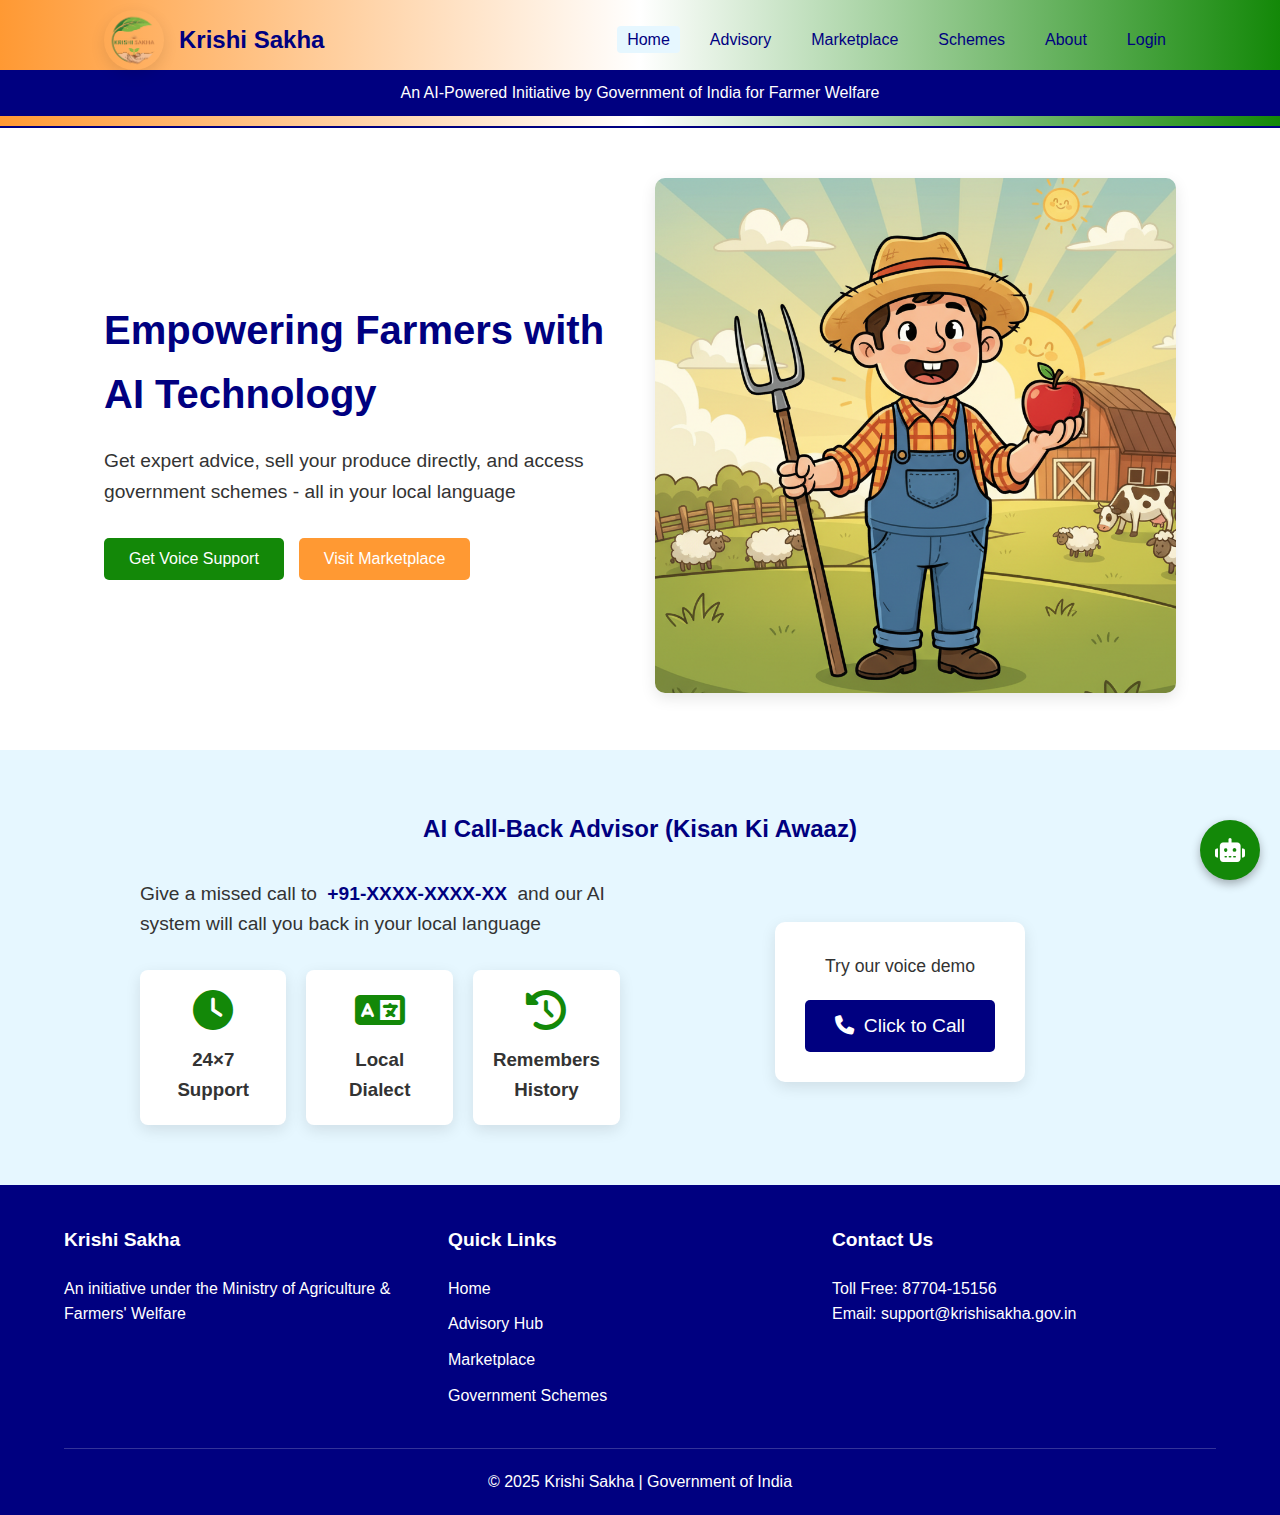
<file: index.html>
<!DOCTYPE html>
<html lang="en">
<head>
    <meta charset="UTF-8">
    <meta name="viewport" content="width=device-width, initial-scale=1.0">
    <title>Krishi Sakha - AI-Based Farmer Support System</title>
    <link rel="stylesheet" href="style.css">
    <link rel="stylesheet" href="https://cdnjs.cloudflare.com/ajax/libs/font-awesome/6.4.0/css/all.min.css">
    <link real="icon" type="image/png" href="Images/logo.png">
</head>
<body>
    <!-- Header Section -->
    <header class="header">
        <div class="header-top">
           <div class="logo-container">
                <div class="logo"><!-- 
                    <div class="logo-saffron"></div>
                    <div class="logo-white">
                        <i class="fas fa-seedling"></i>
                    </div>
                    <div class="logo-green"></div> -->
                    <img src="Images/logo.png" alt="krishi Sakha" src="index.html"">
                </div>  
                <h1 class="website-name">Krishi Sakha</h1>
            </div>
            <nav class="nav-menu">
                <ul>
                    <li><a href="#" class="active">Home</a></li>
                    <li><a href="advisory.html">Advisory</a></li>
                    <li><a href="marketplace.html">Marketplace</a></li>
                    <li><a href="schemes.html">Schemes</a></li>
                    <li><a href="about.html">About</a></li>
                    <li><a href="login.html">Login</a></li>
                </ul>
            </nav>
        </div>
        <div class="header-tagline">
            <p>An AI-Powered Initiative by Government of India for Farmer Welfare</p>
        </div>
    </header>

    <!-- Hero Section -->
    <section class="hero">
        <div class="hero-content">
            <h2>Empowering Farmers with AI Technology</h2>
            <p>Get expert advice, sell your produce directly, and access government schemes - all in your local language</p>
            <div class="hero-buttons">
                <button class="btn-primary" id="voice-support-btn" >Get Voice Support</button>
                <button class="btn-secondary" id="marketplace-btn" src="marketplace.html">Visit Marketplace</button>
            </div>
        </div>
        <div class="hero-image">
            <img src="Images/Happy-Farmer.png" alt="Happy Farmer" >
        </div>
    </section>
    
        <!-- ... existing code ... -->

    <!-- Chatbot Widget -->
    <div class="chatbot-widget" id="chatbot-widget">
        <div class="chatbot-header">
            <h3>Krishi Sakha AI Assistant</h3>
            <button class="chatbot-close" id="chatbot-close">×</button>
        </div>
        <div class="chatbot-messages" id="chatbot-messages">
            <div class="message bot-message">
                <div class="message-content">
                    <p>नमस्ते! I'm your Krishi Sakha AI assistant. How can I help you today?</p>
                </div>
            </div>
        </div>
        <div class="chatbot-input">
            <select id="language-select">
                <option value="en">English</option>
                <option value="hi">Hindi</option>
                <option value="ta">Tamil</option>
                <option value="te">Telugu</option>
                <option value="bn">Bengali</option>
                <option value="mr">Marathi</option>
            </select>
            <input type="text" id="chatbot-input" placeholder="Ask a question...">
            <button id="chatbot-send">Send</button>
        </div>
    </div>

    <!-- Chatbot Toggle Button -->
    <button class="chatbot-toggle" id="chatbot-toggle">
        <i class="fas fa-robot"></i>
    </button>

    <!-- Voice Support Section -->
    <section id="voice-support" class="voice-support">
        <h2>AI Call-Back Advisor (Kisan Ki Awaaz)</h2>
        <div class="voice-container">
            <div class="voice-info">
                <p>Give a missed call to <span class="highlight">+91-XXXX-XXXX-XX</span> and our AI system will call you back in your local language</p>
                <div class="features-list">
                    <div class="feature-item">
                        <i class="fas fa-clock"></i>
                        <h3>24×7 Support</h3>
                    </div>
                    <div class="feature-item">
                        <i class="fas fa-language"></i>
                        <h3>Local Dialect</h3>
                    </div>
                    <div class="feature-item">
                        <i class="fas fa-history"></i>
                        <h3>Remembers History</h3>
                    </div>
                </div>
            </div>
            <div class="voice-demo">
                <div class="call-demo">
                    <p>Try our voice demo</p>
                    <button class="btn-call" id="call-demo-btn">
                        <i class="fas fa-phone"></i> Click to Call
                    </button>
                </div>
            </div>
        </div>
    </section>

   

    <!-- Voice Call Modal -->
    <div id="voice-modal" class="modal voice-modal">
        <div class="modal-content">
            <div class="call-container">
                <div class="call-header">
                    <h3>Krishi Sakha AI Advisor</h3>
                    <p>Connecting you to our AI system</p>
                </div>
                <div class="call-status">
                    <div class="calling-animation">
                        <span></span>
                        <span></span>
                        <span></span>
                    </div>
                    <p id="call-status-text">Connecting...</p>
                </div>
                <div class="call-options">
                    <h4>What do you need help with?</h4>
                    <div class="option-buttons">
                        <button class="option-btn" data-option="pest">Pest Control</button>
                        <button class="option-btn" data-option="weather">Weather</button>
                        <button class="option-btn" data-option="crop">Crop Advice</button>
                        <button class="option-btn" data-option="market">Market Prices</button>
                    </div>
                </div>
                <div class="call-controls">
                    <button class="btn-end-call" id="end-call">End Call</button>
                </div>
            </div>
        </div>
    </div>

    <!-- Footer -->
    <footer class="footer">
        <div class="footer-content">
            <div class="footer-section">
                <h3>Krishi Sakha</h3>
                <p>An initiative under the Ministry of Agriculture & Farmers' Welfare</p>
            </div>
            <div class="footer-section">
                <h3>Quick Links</h3>
                <ul>
                    <li><a href="index.html">Home</a></li>
                    <li><a href="advisory.html">Advisory Hub</a></li>
                    <li><a href="marketplace.html">Marketplace</a></li>
                    <li><a href="schemes.html">Government Schemes</a></li>
                </ul>
            </div>
            <div class="footer-section">
                <h3>Contact Us</h3>
                <p>Toll Free: 87704-15156</p>
                <p>Email: support@krishisakha.gov.in</p>
            </div>
        </div>
        <div class="footer-bottom">
            <p>&copy; 2025 Krishi Sakha | Government of India</p>
        </div>
    </footer>


    <script src="script.js"></script>

</body>

</html>
</file>
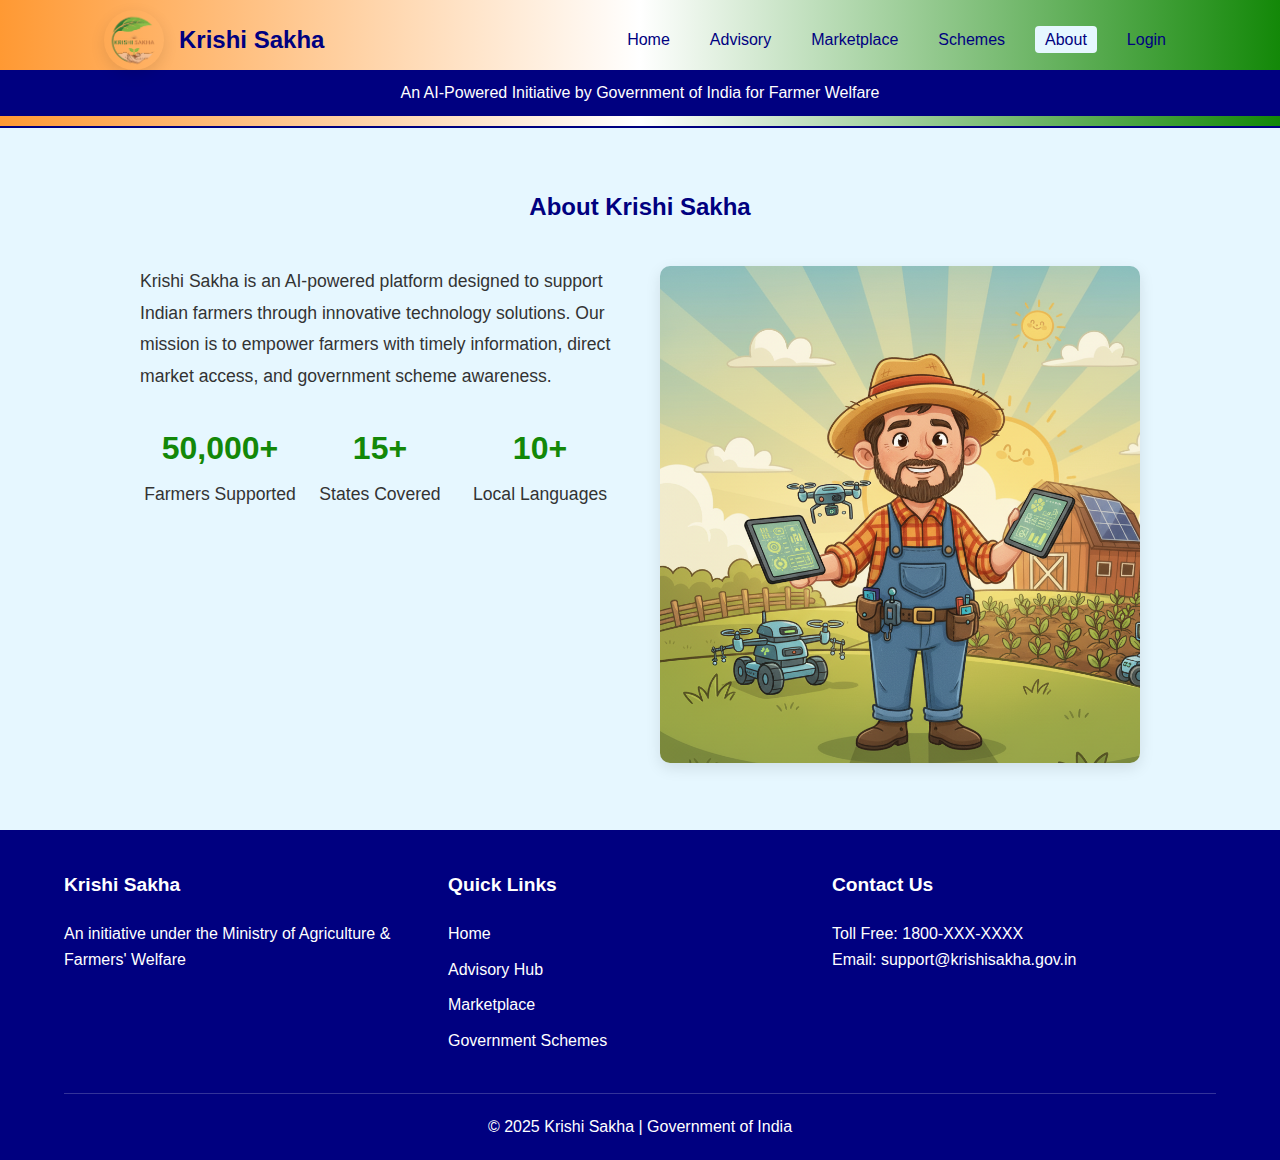
<file: about.html>
<!DOCTYPE html>
<html lang="en">
<head>
    <meta charset="UTF-8">
    <meta name="viewport" content="width=device-width, initial-scale=1.0">
    <title>Krishi Sakha - AI-Based Farmer Support System</title>
    <link rel="stylesheet" href="style.css">
    <link rel="stylesheet" href="https://cdnjs.cloudflare.com/ajax/libs/font-awesome/6.4.0/css/all.min.css">
</head>
<body>
    <!-- Header Section -->
    <header class="header">
        <div class="header-top">
           <div class="logo-container">
                <div class="logo"><!-- 
                    <div class="logo-saffron"></div>
                    <div class="logo-white">
                        <i class="fas fa-seedling"></i>
                    </div>
                    <div class="logo-green"></div> -->
                    <img src="Images/1000206000-removebg-preview.png" alt="krishi Sakha">
                </div>  
                <h1 class="website-name">Krishi Sakha</h1>
            </div>
            <nav class="nav-menu">
                <ul>
                    <li><a href="index.html">Home</a></li>
                    <li><a href="advisory.html">Advisory</a></li>
                    <li><a href="marketplace.html">Marketplace</a></li>
                    <li><a href="schemes.html">Schemes</a></li>
                    <li><a href="about.html"class="active">About</a></li>
                    <li><a href="login.html">Login</a></li>
                </ul>
            </nav>
        </div>
        <div class="header-tagline">
            <p>An AI-Powered Initiative by Government of India for Farmer Welfare</p>
        </div>
    </header>
    <!-- About Section -->
    <section id="about" class="about-preview">
        <h2>About Krishi Sakha</h2>
        <div class="about-content">
            <div class="about-text">
                <p>Krishi Sakha is an AI-powered platform designed to support Indian farmers through innovative technology solutions. Our mission is to empower farmers with timely information, direct market access, and government scheme awareness.</p>
                <div class="impact-stats">
                    <div class="impact-stat">
                        <h3>50,000+</h3>
                        <p>Farmers Supported</p>
                    </div>
                    <div class="impact-stat">
                        <h3>15+</h3>
                        <p>States Covered</p>
                    </div>
                    <div class="impact-stat">
                        <h3>10+</h3>
                        <p>Local Languages</p>
                    </div>
                </div>
            </div>
            <div class="about-image">
                <img src="Images/Farmer-tech.png" alt="Farmer with technology" onerror="this.src='https://placehold.co/400x300/ff9933/white?text=Farmer+With+Tech'">
            </div>
        </div>
    </section>
     <footer class="footer">
        <div class="footer-content">
            <div class="footer-section">
                <h3>Krishi Sakha</h3>
                <p>An initiative under the Ministry of Agriculture & Farmers' Welfare</p>
            </div>
            <div class="footer-section">
                <h3>Quick Links</h3>
                <ul>
                    <li><a href="index.html">Home</a></li>
                    <li><a href="advisory.html">Advisory Hub</a></li>
                    <li><a href="marketplace.html">Marketplace</a></li>
                    <li><a href="schemes.html">Government Schemes</a></li>
                </ul>
            </div>
            <div class="footer-section">
                <h3>Contact Us</h3>
                <p>Toll Free: 1800-XXX-XXXX</p>
                <p>Email: support@krishisakha.gov.in</p>
            </div>
        </div>
        <div class="footer-bottom">
            <p>&copy; 2025 Krishi Sakha | Government of India</p>
        </div>
    </footer>

    <script src="script.js"></script>
</body>
</html>
</file>
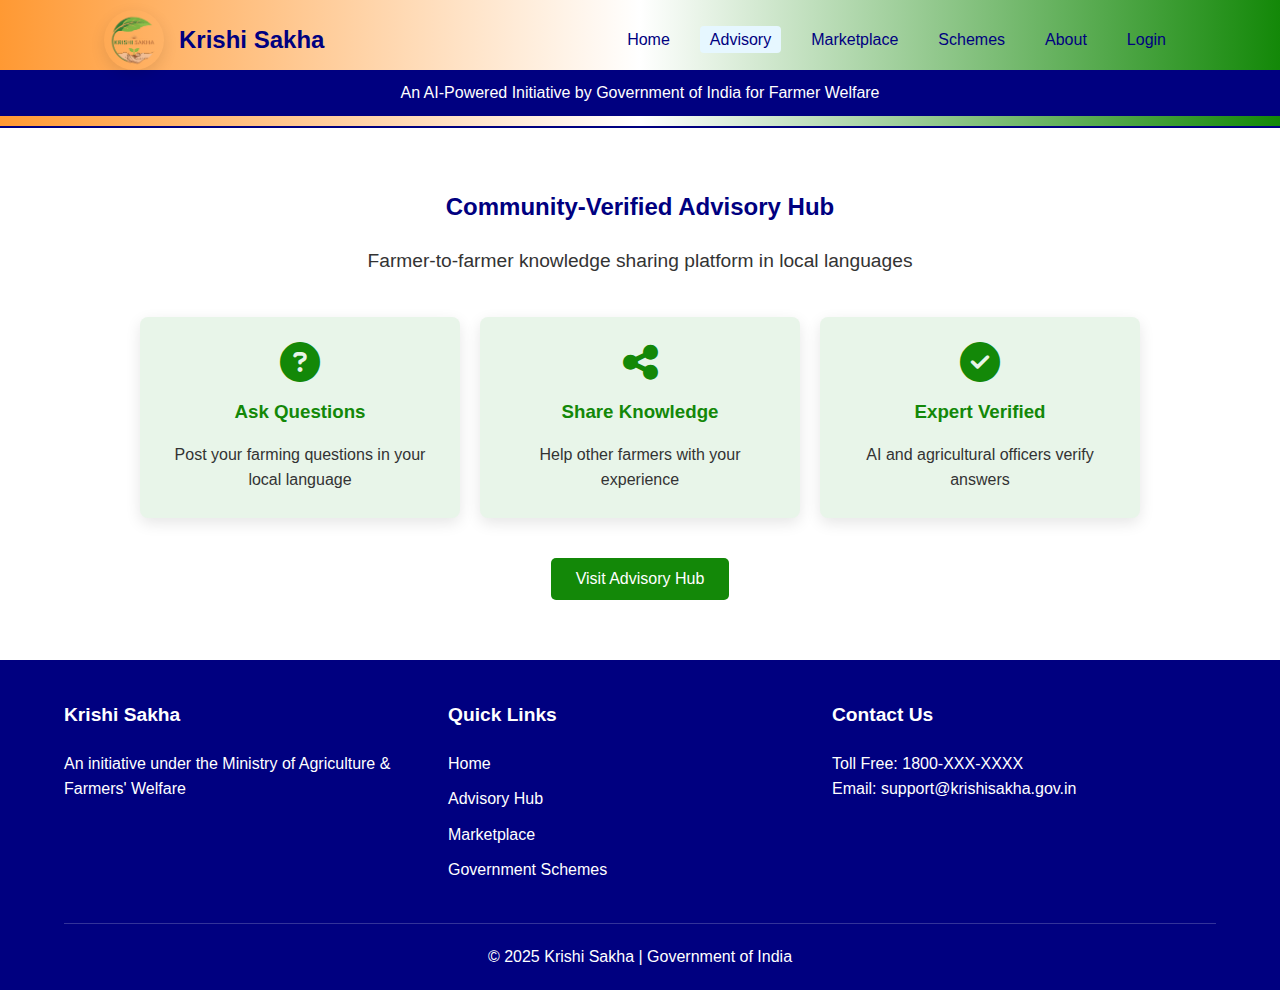
<file: advisory.html>
<!DOCTYPE html>
<html lang="en">
<head>
    <meta charset="UTF-8">
    <meta name="viewport" content="width=device-width, initial-scale=1.0">
    <title>Krishi Sakha - AI-Based Farmer Support System</title>
    <link rel="stylesheet" href="style.css">
    <link rel="stylesheet" href="https://cdnjs.cloudflare.com/ajax/libs/font-awesome/6.4.0/css/all.min.css">
</head>
<body>
    <!-- Header Section -->
    <header class="header">
        <div class="header-top">
           <div class="logo-container">
                <div class="logo"><!-- 
                    <div class="logo-saffron"></div>
                    <div class="logo-white">
                        <i class="fas fa-seedling"></i>
                    </div>
                    <div class="logo-green"></div> -->
                    <img src="Images/logo.png" alt="krishi Sakha">
                </div>  
                <h1 class="website-name">Krishi Sakha</h1>
            </div>
            <nav class="nav-menu">
                <ul>
                    <li><a href="index.html">Home</a></li>
                    <li><a href="advisory.html"class="active">Advisory</a></li>
                    <li><a href="marketplace.html">Marketplace</a></li>
                    <li><a href="schemes.html">Schemes</a></li>
                    <li><a href="about.html">About</a></li>
                    <li><a href="login.html">Login</a></li>
                </ul>
            </nav>
        </div>
        <div class="header-tagline">
            <p>An AI-Powered Initiative by Government of India for Farmer Welfare</p>
        </div>
    </header>
      <!-- Advisory Hub Section -->
    <section id="advisory" class="advisory-hub-preview">
        <h2>Community-Verified Advisory Hub</h2>
        <p>Farmer-to-farmer knowledge sharing platform in local languages</p>
        <div class="hub-features">
            <div class="hub-card">
                <i class="fas fa-question-circle"></i>
                <h3>Ask Questions</h3>
                <p>Post your farming questions in your local language</p>
            </div>
            <div class="hub-card">
                <i class="fas fa-share-alt"></i>
                <h3>Share Knowledge</h3>
                <p>Help other farmers with your experience</p>
            </div>
            <div class="hub-card">
                <i class="fas fa-check-circle"></i>
                <h3>Expert Verified</h3>
                <p>AI and agricultural officers verify answers</p>
            </div>
        </div>
        <button class="btn-primary" id="advisory-hub-btn">Visit Advisory Hub</button>
    </section>
     <footer class="footer">
        <div class="footer-content">
            <div class="footer-section">
                <h3>Krishi Sakha</h3>
                <p>An initiative under the Ministry of Agriculture & Farmers' Welfare</p>
            </div>
            <div class="footer-section">
                <h3>Quick Links</h3>
                <ul>
                    <li><a href="index.html">Home</a></li>
                    <li><a href="advisory.html">Advisory Hub</a></li>
                    <li><a href="marketplace.html">Marketplace</a></li>
                    <li><a href="schemes.html">Government Schemes</a></li>
                </ul>
            </div>
            <div class="footer-section">
                <h3>Contact Us</h3>
                <p>Toll Free: 1800-XXX-XXXX</p>
                <p>Email: support@krishisakha.gov.in</p>
            </div>
        </div>
        <div class="footer-bottom">
            <p>&copy; 2025 Krishi Sakha | Government of India</p>
        </div>
    </footer>

    <script src="script.js"></script>
</body>

</html>
</file>
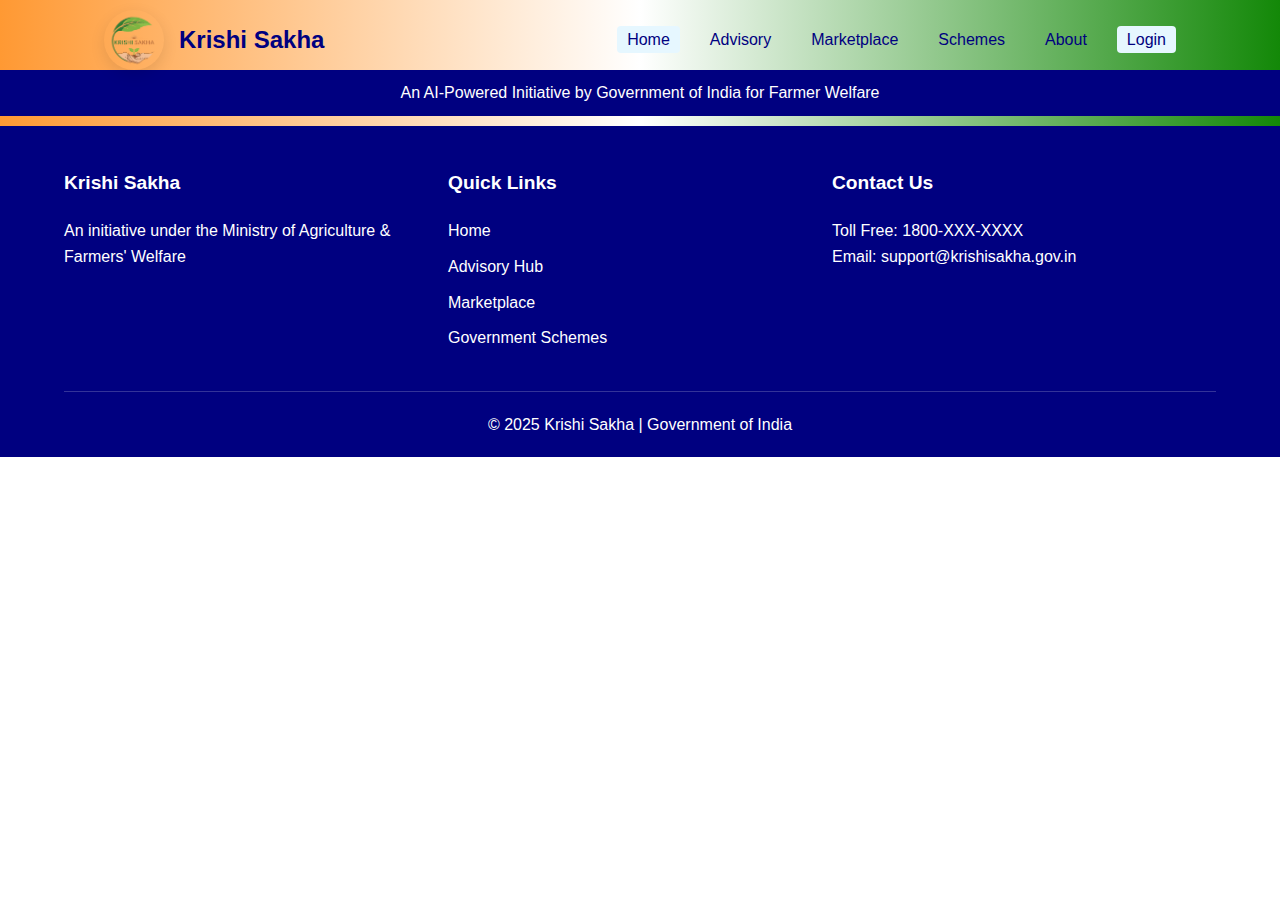
<file: login.html>
<!DOCTYPE html>
<html lang="en">
<head>
    <meta charset="UTF-8">
    <meta name="viewport" content="width=device-width, initial-scale=1.0">
    <title>Krishi Sakha - AI-Based Farmer Support System</title>
    <link rel="stylesheet" href="style.css">
    <link rel="stylesheet" href="https://cdnjs.cloudflare.com/ajax/libs/font-awesome/6.4.0/css/all.min.css">
</head>
<body>
    <!-- Header Section -->
    <header class="header">
        <div class="header-top">
           <div class="logo-container">
                <div class="logo"><!-- 
                    <div class="logo-saffron"></div>
                    <div class="logo-white">
                        <i class="fas fa-seedling"></i>
                    </div>
                    <div class="logo-green"></div> -->
                    <img src="Images/1000206000-removebg-preview.png" alt="krishi Sakha">
                </div>  
                <h1 class="website-name">Krishi Sakha</h1>
            </div>
            <nav class="nav-menu">
                <ul>
                    <li><a href="index.html" class="active">Home</a></li>
                    <li><a href="advisory.html">Advisory</a></li>
                    <li><a href="marketplace.html">Marketplace</a></li>
                    <li><a href="schemes.html">Schemes</a></li>
                    <li><a href="about.html">About</a></li>
                    <li><a href="login.html"class="active">Login</a></li>
                </ul>
            </nav>
        </div>
        <div class="header-tagline">
            <p>An AI-Powered Initiative by Government of India for Farmer Welfare</p>
        </div>
    </header>
    <!-- Login Modal -->
    <div id="login-modal" class="modal">
        <div class="modal-content">
            <span class="close">&times;</span>
            <h2>Login to Krishi Sakha</h2>
            <div class="login-options">
                <button class="btn-google" id="google-login">
                    <i class="fab fa-google"></i> Login with Google
                </button>
                <div class="login-divider">
                    <span>or</span>
                </div>
                <form class="login-form">
                    <div class="form-group">
                        <label for="phone">Phone Number</label>
                        <input type="tel" id="phone" placeholder="Enter your phone number">
                    </div>
                    <button type="submit" class="btn-primary">Request OTP</button>
                </form>
            </div>
        </div>
    </div>
     <footer class="footer">
        <div class="footer-content">
            <div class="footer-section">
                <h3>Krishi Sakha</h3>
                <p>An initiative under the Ministry of Agriculture & Farmers' Welfare</p>
            </div>
            <div class="footer-section">
                <h3>Quick Links</h3>
                <ul>
                    <li><a href="index.html">Home</a></li>
                    <li><a href="advisory.html">Advisory Hub</a></li>
                    <li><a href="marketplace.html">Marketplace</a></li>
                    <li><a href="schemes.html">Government Schemes</a></li>
                </ul>
            </div>
            <div class="footer-section">
                <h3>Contact Us</h3>
                <p>Toll Free: 1800-XXX-XXXX</p>
                <p>Email: support@krishisakha.gov.in</p>
            </div>
        </div>
        <div class="footer-bottom">
            <p>&copy; 2025 Krishi Sakha | Government of India</p>
        </div>
    </footer>

    <script src="script.js"></script>
</body>
</html>
</file>
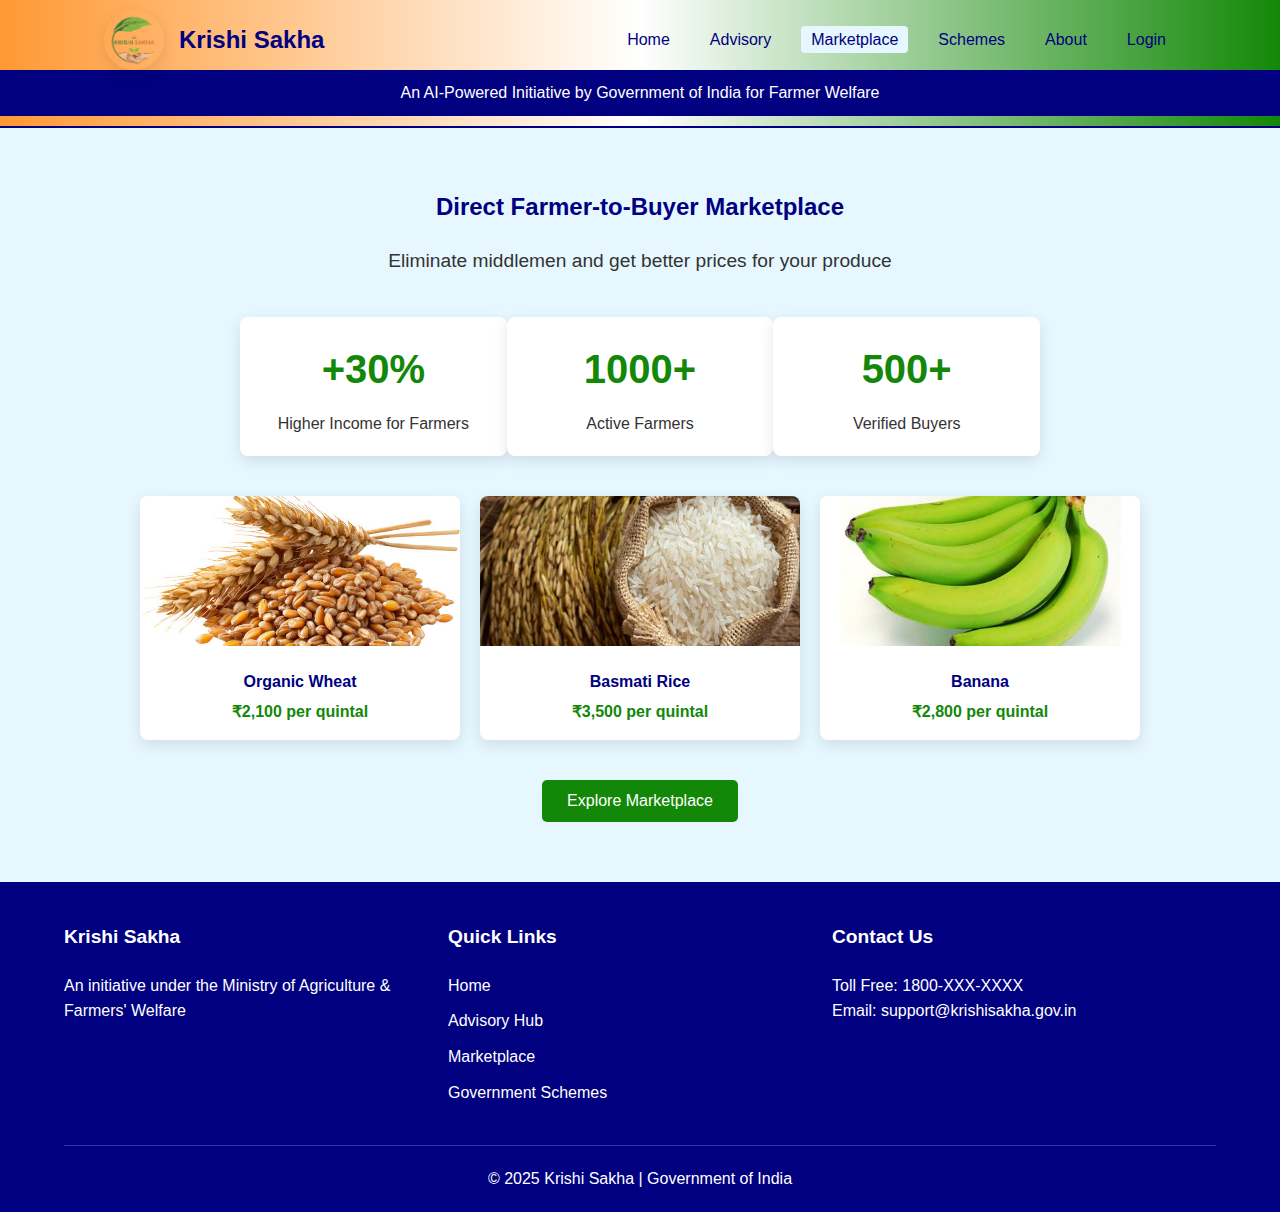
<file: marketplace.html>
<!DOCTYPE html>
<html lang="en">
<head>
    <meta charset="UTF-8">
    <meta name="viewport" content="width=device-width, initial-scale=1.0">
    <title>Krishi Sakha - AI-Based Farmer Support System</title>
    <link rel="stylesheet" href="style.css">
    <link rel="stylesheet" href="https://cdnjs.cloudflare.com/ajax/libs/font-awesome/6.4.0/css/all.min.css">
</head>
<body>
    <!-- Header Section -->
    <header class="header">
        <div class="header-top">
           <div class="logo-container">
                <div class="logo"><!-- 
                    <div class="logo-saffron"></div>
                    <div class="logo-white">
                        <i class="fas fa-seedling"></i>
                    </div>
                    <div class="logo-green"></div> -->
                    <img src="Images/logo.png" alt="krishi Sakha">
                </div>  
                <h1 class="website-name">Krishi Sakha</h1>
            </div>
            <nav class="nav-menu">
                <ul>
                    <li><a href="index.html">Home</a></li>
                    <li><a href="advisory.html">Advisory</a></li>
                    <li><a href="marketplace.html"class="active">Marketplace</a></li>
                    <li><a href="schemes.html">Schemes</a></li>
                    <li><a href="about.html">About</a></li>
                    <li><a href="login.html" >Login</a></li>
                
                </ul>
            </nav>
        </div>
        <div class="header-tagline">
            <p>An AI-Powered Initiative by Government of India for Farmer Welfare</p>
        </div>
    </header>
       <!-- Marketplace Preview -->
    <section id="marketplace" class="marketplace-preview">
        <h2>Direct Farmer-to-Buyer Marketplace</h2>
        <p>Eliminate middlemen and get better prices for your produce</p>
        <div class="market-stats">
            <div class="stat">
                <h3>+30%</h3>
                <p>Higher Income for Farmers</p>
            </div>
            <div class="stat">
                <h3>1000+</h3>
                <p>Active Farmers</p>
            </div>
            <div class="stat">
                <h3>500+</h3>
                <p>Verified Buyers</p>
            </div>
        </div>
        <div class="product-showcase">
            <div class="product-card">
                <img src="Images/wheat.jpg" alt="Wheat" onerror="this.src='https://placehold.co/300x200/138808/white?text=Wheat'">
                <h4>Organic Wheat</h4>
                <p>₹2,100 per quintal</p>
            </div>
            <div class="product-card">
                <img src="Images/rice.jpg" alt="Rice" onerror="this.src='https://placehold.co/300x200/138808/white?text=Rice'">
                <h4>Basmati Rice</h4>
                <p>₹3,500 per quintal</p>
            </div>
            <div class="product-card">
                <img src="Images/banana.jpg" alt="" onerror="this.src='https://placehold.co/300x200/138808/white?text=Vegetables'">
                <h4>Banana</h4>
                <p>₹2,800 per quintal</p>
            </div>
        </div>
        <button class="btn-primary" id="marketplace-view-btn">Explore Marketplace</button>
    </section>
 <footer class="footer">
        <div class="footer-content">
            <div class="footer-section">
                <h3>Krishi Sakha</h3>
                <p>An initiative under the Ministry of Agriculture & Farmers' Welfare</p>
            </div>
            <div class="footer-section">
                <h3>Quick Links</h3>
                <ul>
                    <li><a href="index.html">Home</a></li>
                    <li><a href="advisory.html">Advisory Hub</a></li>
                    <li><a href="marketplace.html">Marketplace</a></li>
                    <li><a href="schemes.html">Government Schemes</a></li>
                </ul>
            </div>
            <div class="footer-section">
                <h3>Contact Us</h3>
                <p>Toll Free: 1800-XXX-XXXX</p>
                <p>Email: support@krishisakha.gov.in</p>
            </div>
        </div>
        <div class="footer-bottom">
            <p>&copy; 2025 Krishi Sakha | Government of India</p>
        </div>
    </footer>

    <script src="script.js"></script>
</body>

</html>
</file>
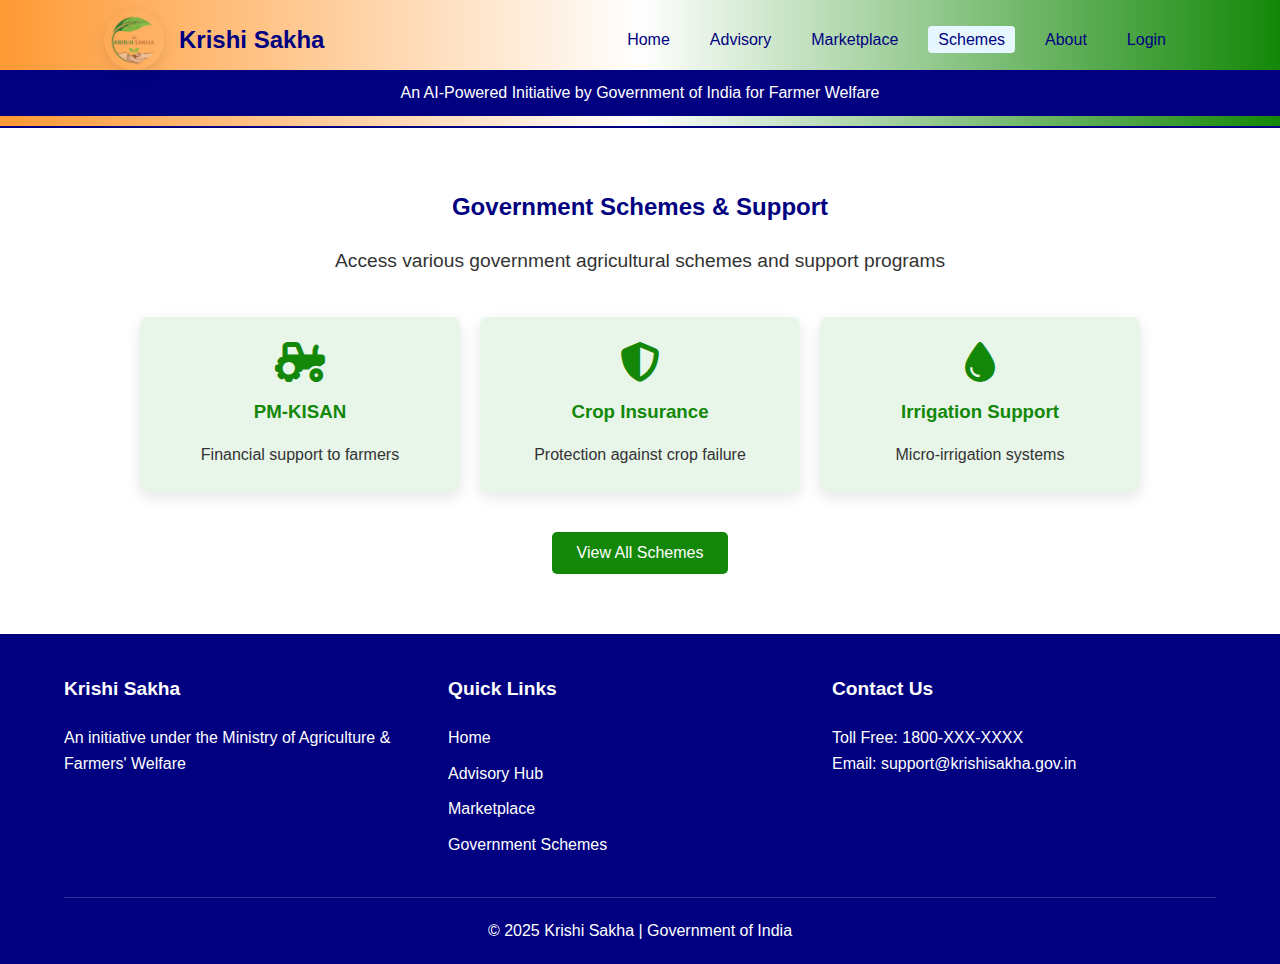
<file: schemes.html>
<!DOCTYPE html>
<html lang="en">
<head>
    <meta charset="UTF-8">
    <meta name="viewport" content="width=device-width, initial-scale=1.0">
    <title>Krishi Sakha - AI-Based Farmer Support System</title>
    <link rel="stylesheet" href="style.css">
    <link rel="stylesheet" href="https://cdnjs.cloudflare.com/ajax/libs/font-awesome/6.4.0/css/all.min.css">
</head>
<body>
    <!-- Header Section -->
    <header class="header">
        <div class="header-top">
           <div class="logo-container">
                <div class="logo"><!-- 
                    <div class="logo-saffron"></div>
                    <div class="logo-white">
                        <i class="fas fa-seedling"></i>
                    </div>
                    <div class="logo-green"></div> -->
                    <img src="Images/1000206000-removebg-preview.png" alt="krishi Sakha">
                </div>  
                <h1 class="website-name">Krishi Sakha</h1>
            </div>
            <nav class="nav-menu">
                <ul>
                    <li><a href="index.html">Home</a></li>
                    <li><a href="advisory.html">Advisory</a></li>
                    <li><a href="marketplace.html">Marketplace</a></li>
                    <li><a href="schemes.html"class="active">Schemes</a></li>
                    <li><a href="about.html">About</a></li>
                    <li><a href="login.html">Login</a></li>
                </ul>
            </nav>
        </div>
        <div class="header-tagline">
            <p>An AI-Powered Initiative by Government of India for Farmer Welfare</p>
        </div>
    </header>
     <!-- Governance Section -->
    <section id="governance" class="governance-preview">
        <h2>Government Schemes & Support</h2>
        <p>Access various government agricultural schemes and support programs</p>
        <div class="schemes-list">
            <div class="scheme-card">
                <i class="fas fa-tractor"></i>
                <h3>PM-KISAN</h3>
                <p>Financial support to farmers</p>
            </div>
            <div class="scheme-card">
                <i class="fas fa-shield-alt"></i>
                <h3>Crop Insurance</h3>
                <p>Protection against crop failure</p>
            </div>
            <div class="scheme-card">
                <i class="fas fa-tint"></i>
                <h3>Irrigation Support</h3>
                <p>Micro-irrigation systems</p>
            </div>
        </div>
        <button class="btn-primary" id="schemes-btn">View All Schemes</button>
    </section>
     <footer class="footer">
        <div class="footer-content">
            <div class="footer-section">
                <h3>Krishi Sakha</h3>
                <p>An initiative under the Ministry of Agriculture & Farmers' Welfare</p>
            </div>
            <div class="footer-section">
                <h3>Quick Links</h3>
                <ul>
                    <li><a href="index.html">Home</a></li>
                    <li><a href="advisory.html">Advisory Hub</a></li>
                    <li><a href="marketplace.html">Marketplace</a></li>
                    <li><a href="schemes.html">Government Schemes</a></li>
                </ul>
            </div>
            <div class="footer-section">
                <h3>Contact Us</h3>
                <p>Toll Free: 1800-XXX-XXXX</p>
                <p>Email: support@krishisakha.gov.in</p>
            </div>
        </div>
        <div class="footer-bottom">
            <p>&copy; 2025 Krishi Sakha | Government of India</p>
        </div>
    </footer>

    <script src="script.js"></script>
</body>
</html>
</file>
<file: style.css>
/* Government website theme - tricolor inspired */
:root {
    --saffron: #FF9933;
    --white: #FFFFFF;
    --green: #138808;
    --blue: #000080;
    --light-blue: #E6F7FF;
    --light-green: #E8F5E9;
    --gray: #f5f5f5;
    --dark-gray: #333;
    --box-shadow: 0 5px 15px rgba(0,0,0,0.1);
}
/* Chatbot Styles */
.chatbot-toggle {
    position: fixed;
    bottom: 20px;
    right: 20px;
    width: 60px;
    height: 60px;
    border-radius: 50%;
    background-color: var(--green);
    color: white;
    border: none;
    font-size: 24px;
    cursor: pointer;
    box-shadow: 0 4px 10px rgba(0, 0, 0, 0.3);
    z-index: 1000;
    display: flex;
    align-items: center;
    justify-content: center;
}

.chatbot-toggle:hover {
    background-color: #0c6b08;
    transform: scale(1.1);
}

.chatbot-widget {
    position: fixed;
    bottom: 90px;
    right: 20px;
    width: 350px;
    height: 500px;
    background-color: white;
    border-radius: 10px;
    box-shadow: 0 5px 20px rgba(0, 0, 0, 0.2);
    display: flex;
    flex-direction: column;
    z-index: 1000;
    overflow: hidden;
    transform: translateY(100%);
    opacity: 0;
    transition: transform 0.3s ease, opacity 0.3s ease;
}

.chatbot-widget.active {
    transform: translateY(0);
    opacity: 1;
}

.chatbot-header {
    background: linear-gradient(to right, var(--saffron), var(--white), var(--green));
    color: var(--blue);
    padding: 15px;
    display: flex;
    justify-content: space-between;
    align-items: center;
    border-bottom: 2px solid var(--blue);
}

.chatbot-header h3 {
    margin: 0;
    font-size: 16px;
}

.chatbot-close {
    background: none;
    border: none;
    font-size: 20px;
    cursor: pointer;
    color: var(--blue);
}

.chatbot-messages {
    flex: 1;
    padding: 15px;
    overflow-y: auto;
    display: flex;
    flex-direction: column;
    gap: 10px;
}

.message {
    display: flex;
    margin-bottom: 15px;
}

.user-message {
    justify-content: flex-end;
}

.bot-message {
    justify-content: flex-start;
}

.message-content {
    max-width: 80%;
    padding: 10px 15px;
    border-radius: 18px;
    position: relative;
}

.user-message .message-content {
    background-color: var(--light-blue);
    color: var(--blue);
    border-bottom-right-radius: 5px;
}

.bot-message .message-content {
    background-color: var(--light-green);
    color: var(--dark-gray);
    border-bottom-left-radius: 5px;
}

.message-content p {
    margin: 0;
    line-height: 1.4;
}

.chatbot-input {
    padding: 15px;
    border-top: 1px solid #ddd;
    display: flex;
    gap: 10px;
    background-color: #f9f9f9;
}

#language-select {
    padding: 8px;
    border: 1px solid #ddd;
    border-radius: 5px;
    background-color: white;
}

#chatbot-input {
    flex: 1;
    padding: 10px;
    border: 1px solid #ddd;
    border-radius: 5px;
}

#chatbot-send {
    padding: 10px 15px;
    background-color: var(--green);
    color: white;
    border: none;
    border-radius: 5px;
    cursor: pointer;
}

#chatbot-send:hover {
    background-color: #0c6b08;
}

.typing-indicator {
    display: flex;
    padding: 10px 15px;
    background-color: var(--light-green);
    border-radius: 18px;
    border-bottom-left-radius: 5px;
    width: fit-content;
}

.typing-indicator span {
    height: 8px;
    width: 8px;
    background-color: var(--green);
    border-radius: 50%;
    display: inline-block;
    margin: 0 2px;
    animation: typing 1s infinite;
}

.typing-indicator span:nth-child(2) {
    animation-delay: 0.2s;
}

.typing-indicator span:nth-child(3) {
    animation-delay: 0.4s;
}

@keyframes typing {
    0%, 100% { transform: translateY(0); }
    50% { transform: translateY(-5px); }
}

/* Responsive design for chatbot */
@media (max-width: 480px) {
    .chatbot-widget {
        width: 100%;
        height: 100%;
        bottom: 0;
        right: 0;
        border-radius: 0;
    }
    
    .chatbot-toggle {
        bottom: 10px;
        right: 10px;
    }
}

* {
    margin: 0;
    padding: 0;
    box-sizing: border-box;
}

body {
    font-family: 'Arial', sans-serif;
    line-height: 1.6;
    color: #333;
    background-color: var(--white);
}

/* Header Styles */
.header {
    background: linear-gradient(to right, var(--saffron), var(--white), var(--green));
    padding: 10px 0;
    border-bottom: 2px solid var(--blue);
    position: sticky;
    top: 0;
    z-index: 100;
}

.header-top {
    display: flex;
    justify-content: space-between;
    align-items: center;
    padding: 0 5%;
    max-width: 1200px;
    margin: 0 auto;
}

.logo-container {
    display: flex;
    align-items: center;
}

.logo {
    width: 60px;
    height: 60px;
    display: flex;
    flex-direction: column;
    margin-right: 15px;
    border-radius: 50%;
    overflow: hidden;
    box-shadow: var(--box-shadow);
}

.logo-saffron {
    height: 33.33%;
    background-color: var(--saffron);
}

.logo-white {
    height: 33.33%;
    background-color: var(--white);
    display: flex;
    align-items: center;
    justify-content: center;
}

.logo-white i {
    color: var(--green);
    font-size: 16px;
}

.logo-green {
    height: 33.33%;
    background-color: var(--green);
}

.website-name {
    color: var(--blue);
    font-size: 24px;
    font-weight: bold;
}

.nav-menu ul {
    display: flex;
    list-style: none;
}

.nav-menu li {
    margin-left: 20px;
}

.nav-menu a {
    text-decoration: none;
    color: var(--blue);
    font-weight: 500;
    padding: 5px 10px;
    border-radius: 4px;
    transition: background-color 0.3s;
}

.nav-menu a:hover, .nav-menu a.active {
    background-color: var(--light-blue);
}

.header-tagline {
    text-align: center;
    padding: 10px 0;
    background-color: var(--blue);
    color: var(--white);
}

/* Hero Section */
.hero {
    display: flex;
    align-items: center;
    justify-content: space-between;
    padding: 50px 5%;
    max-width: 1200px;
    margin: 0 auto;
}

.hero-content {
    flex: 1;
    padding-right: 30px;
}

.hero-content h2 {
    font-size: 2.5rem;
    color: var(--blue);
    margin-bottom: 20px;
}

.hero-content p {
    font-size: 1.2rem;
    margin-bottom: 30px;
    color: var(--dark-gray);
}

.hero-buttons {
    display: flex;
    gap: 15px;
}

.hero-image {
    flex: 1;
    text-align: center;
}

.hero-image img {
    max-width: 100%;
    border-radius: 10px;
    box-shadow: var(--box-shadow);
}

/* Buttons */
.btn-primary, .btn-secondary, .btn-call {
    padding: 12px 25px;
    border: none;
    border-radius: 5px;
    font-size: 1rem;
    cursor: pointer;
    transition: all 0.3s;
}

.btn-primary {
    background-color: var(--green);
    color: white;
}

.btn-primary:hover {
    background-color: #0c6b08;
    transform: translateY(-2px);
}

.btn-secondary {
    background-color: var(--saffron);
    color: white;
}

.btn-secondary:hover {
    background-color: #e57c00;
    transform: translateY(-2px);
}

.btn-call {
    background-color: var(--blue);
    color: white;
    padding: 15px 30px;
    font-size: 1.2rem;
    display: flex;
    align-items: center;
    gap: 10px;
}

.btn-call:hover {
    background-color: #00005a;
    transform: translateY(-2px);
}

/* Voice Support Section */
.voice-support {
    padding: 60px 5%;
    background-color: var(--light-blue);
    text-align: center;
}

.voice-support h2 {
    color: var(--blue);
    margin-bottom: 30px;
}

.voice-container {
    display: flex;
    justify-content: space-between;
    max-width: 1000px;
    margin: 0 auto;
    gap: 40px;
}

.voice-info {
    flex: 1;
    text-align: left;
}

.voice-info p {
    font-size: 1.2rem;
    margin-bottom: 30px;
}

.highlight {
    font-weight: bold;
    color: var(--blue);
    background-color: var(--light-blue);
    padding: 2px 5px;
    border-radius: 3px;
}

.features-list {
    display: flex;
    justify-content: space-between;
    gap: 20px;
}

.feature-item {
    text-align: center;
    flex: 1;
    background-color: var(--white);
    padding: 20px;
    border-radius: 8px;
    box-shadow: var(--box-shadow);
}

.feature-item i {
    font-size: 2.5rem;
    color: var(--green);
    margin-bottom: 15px;
}

.voice-demo {
    flex: 1;
    display: flex;
    align-items: center;
    justify-content: center;
}

.call-demo {
    background-color: var(--white);
    padding: 30px;
    border-radius: 10px;
    box-shadow: var(--box-shadow);
    text-align: center;
}

.call-demo p {
    margin-bottom: 20px;
    font-size: 1.1rem;
}

/* Advisory Hub Preview */
.advisory-hub-preview {
    padding: 60px 5%;
    text-align: center;
}

.advisory-hub-preview h2 {
    color: var(--blue);
    margin-bottom: 20px;
}

.advisory-hub-preview > p {
    font-size: 1.2rem;
    margin-bottom: 40px;
}

.hub-features {
    display: flex;
    justify-content: space-between;
    max-width: 1000px;
    margin: 0 auto 40px;
    gap: 20px;
}

.hub-card {
    flex: 1;
    background-color: var(--light-green);
    padding: 25px;
    border-radius: 8px;
    box-shadow: var(--box-shadow);
}

.hub-card i {
    font-size: 2.5rem;
    color: var(--green);
    margin-bottom: 15px;
}

.hub-card h3 {
    color: var(--green);
    margin-bottom: 15px;
}

/* Marketplace Preview */
.marketplace-preview {
    padding: 60px 5%;
    background-color: var(--light-blue);
    text-align: center;
}

.marketplace-preview h2 {
    color: var(--blue);
    margin-bottom: 20px;
}

.marketplace-preview > p {
    font-size: 1.2rem;
    margin-bottom: 40px;
}

.market-stats {
    display: flex;
    justify-content: space-between;
    max-width: 800px;
    margin: 0 auto 40px;
}

.stat {
    flex: 1;
    background-color: var(--white);
    padding: 20px;
    border-radius: 8px;
    box-shadow: var(--box-shadow);
}

.stat h3 {
    font-size: 2.5rem;
    color: var(--green);
    margin-bottom: 10px;
}

.product-showcase {
    display: flex;
    justify-content: space-between;
    max-width: 1000px;
    margin: 0 auto 40px;
    gap: 20px;
}

.product-card {
    flex: 1;
    background-color: var(--white);
    border-radius: 8px;
    overflow: hidden;
    box-shadow: var(--box-shadow);
}

.product-card img {
    width: 100%;
    height: 150px;
    object-fit: cover;
}

.product-card h4 {
    padding: 15px 15px 5px;
    color: var(--blue);
}

.product-card p {
    padding: 0 15px 15px;
    color: var(--green);
    font-weight: bold;
}

/* Governance Preview */
.governance-preview {
    padding: 60px 5%;
    text-align: center;
}

.governance-preview h2 {
    color: var(--blue);
    margin-bottom: 20px;
}

.governance-preview > p {
    font-size: 1.2rem;
    margin-bottom: 40px;
}

.schemes-list {
    display: flex;
    justify-content: space-between;
    max-width: 1000px;
    margin: 0 auto 40px;
    gap: 20px;
}

.scheme-card {
    flex: 1;
    background-color: var(--light-green);
    padding: 25px;
    border-radius: 8px;
    box-shadow: var(--box-shadow);
}

.scheme-card i {
    font-size: 2.5rem;
    color: var(--green);
    margin-bottom: 15px;
}

.scheme-card h3 {
    color: var(--green);
    margin-bottom: 15px;
}

/* About Preview */
.about-preview {
    padding: 60px 5%;
    background-color: var(--light-blue);
}

.about-preview h2 {
    color: var(--blue);
    text-align: center;
    margin-bottom: 40px;
}

.about-content {
    display: flex;
    justify-content: space-between;
    max-width: 1000px;
    margin: 0 auto;
    gap: 40px;
}

.about-text {
    flex: 1;
}

.about-text p {
    font-size: 1.1rem;
    margin-bottom: 30px;
    line-height: 1.8;
}

.impact-stats {
    display: flex;
    justify-content: space-between;
}

.impact-stat {
    text-align: center;
    flex: 1;
}

.impact-stat h3 {
    font-size: 2rem;
    color: var(--green);
    margin-bottom: 5px;
}

.about-image {
    flex: 1;
    text-align: center;
}

.about-image img {
    max-width: 100%;
    border-radius: 10px;
    box-shadow: var(--box-shadow);
}

/* Footer */
.footer {
    background-color: var(--blue);
    color: var(--white);
    padding: 40px 5% 20px;
}

.footer-content {
    display: flex;
    justify-content: space-between;
    max-width: 1200px;
    margin: 0 auto 30px;
}

.footer-section {
    flex: 1;
}

.footer-section h3 {
    margin-bottom: 20px;
    font-size: 1.2rem;
}

.footer-section ul {
    list-style: none;
}

.footer-section li {
    margin-bottom: 10px;
}

.footer-section a {
    color: var(--white);
    text-decoration: none;
}

.footer-section a:hover {
    text-decoration: underline;
}

.footer-bottom {
    text-align: center;
    padding-top: 20px;
    border-top: 1px solid rgba(255,255,255,0.2);
}

/* Modal Styles */
.modal {
    display: none;
    position: fixed;
    z-index: 1000;
    left: 0;
    top: 0;
    width: 100%;
    height: 100%;
    overflow: auto;
    background-color: rgba(0,0,0,0.5);
}

.modal-content {
    background-color: var(--white);
    margin: 10% auto;
    padding: 20px;
    border-radius: 10px;
    box-shadow: var(--box-shadow);
    width: 90%;
    max-width: 500px;
    position: relative;
}

.close {
    color: #aaa;
    float: right;
    font-size: 28px;
    font-weight: bold;
    position: absolute;
    right: 20px;
    top: 10px;
}

.close:hover,
.close:focus {
    color: var(--dark-gray);
    text-decoration: none;
    cursor: pointer;
}

.login-options {
    margin-top: 20px;
}

.btn-google {
    width: 100%;
    padding: 12px;
    background-color: #DB4437;
    color: white;
    border: none;
    border-radius: 5px;
    font-size: 1rem;
    cursor: pointer;
    display: flex;
    align-items: center;
    justify-content: center;
    gap: 10px;
    margin-bottom: 20px;
}

.btn-google:hover {
    background-color: #c13a2e;
}

.login-divider {
    display: flex;
    align-items: center;
    margin: 20px 0;
}

.login-divider::before,
.login-divider::after {
    content: "";
    flex: 1;
    border-bottom: 1px solid #ddd;
}

.login-divider span {
    padding: 0 10px;
    color: #777;
}

.login-form {
    margin-top: 20px;
}

.form-group {
    margin-bottom: 20px;
}

.form-group label {
    display: block;
    margin-bottom: 5px;
    font-weight: bold;
}

.form-group input {
    width: 100%;
    padding: 10px;
    border: 1px solid #ddd;
    border-radius: 5px;
    font-size: 1rem;
}

/* Voice Call Modal */
.voice-modal .modal-content {
    max-width: 400px;
}

.call-container {
    text-align: center;
}

.call-header {
    margin-bottom: 20px;
}

.call-header h3 {
    color: var(--blue);
    margin-bottom: 5px;
}

.call-status {
    margin: 30px 0;
}

.calling-animation {
    display: flex;
    justify-content: center;
    gap: 5px;
    margin-bottom: 15px;
}

.calling-animation span {
    width: 10px;
    height: 10px;
    background-color: var(--green);
    border-radius: 50%;
    animation: bounce 1.5s infinite ease-in-out;
}

.calling-animation span:nth-child(2) {
    animation-delay: 0.2s;
}

.calling-animation span:nth-child(3) {
    animation-delay: 0.4s;
}

@keyframes bounce {
    0%, 100% { transform: translateY(0); }
    50% { transform: translateY(-10px); }
}

.call-options {
    margin: 20px 0;
}

.call-options h4 {
    margin-bottom: 15px;
    color: var(--blue);
}

.option-buttons {
    display: grid;
    grid-template-columns: 1fr 1fr;
    gap: 10px;
}

.option-btn {
    padding: 10px;
    background-color: var(--light-blue);
    border: 1px solid var(--blue);
    border-radius: 5px;
    cursor: pointer;
    transition: all 0.3s;
}

.option-btn:hover {
    background-color: var(--blue);
    color: white;
}

.btn-end-call {
    padding: 10px 20px;
    background-color: #dc3545;
    color: white;
    border: none;
    border-radius: 5px;
    cursor: pointer;
    font-size: 1rem;
}

.btn-end-call:hover {
    background-color: #c82333;
}

/* Responsive Styles */
@media (max-width: 992px) {
    .hero {
        flex-direction: column;
        text-align: center;
    }
    
    .hero-content {
        padding-right: 0;
        margin-bottom: 30px;
    }
    
    .voice-container {
        flex-direction: column;
    }
    
    .hub-features, .market-stats, .schemes-list, .impact-stats {
        flex-direction: column;
    }
    
    .hub-card, .stat, .scheme-card, .impact-stat {
        margin-bottom: 20px;
    }
    
    .product-showcase {
        flex-direction: column;
    }
    
    .product-card {
        margin-bottom: 20px;
    }
    
    .about-content {
        flex-direction: column;
    }
    
    .about-image {
        margin-top: 30px;
    }
}

@media (max-width: 768px) {
    .header-top {
        flex-direction: column;
    }
    
    .nav-menu ul {
        margin-top: 20px;
        flex-wrap: wrap;
        justify-content: center;
    }
    
    .nav-menu li {
        margin: 5px 10px;
    }
    
    .hero-content h2 {
        font-size: 2rem;
    }
    
    .hero-buttons {
        flex-direction: column;
        align-items: center;
    }
    
    .hero-buttons button {
        margin-bottom: 10px;
        width: 100%;
        max-width: 250px;
    }
    
    .features-list {
        flex-direction: column;
    }
    
    .feature-item {
        margin-bottom: 20px;
    }
    
    .footer-content {
        flex-direction: column;
    }
    
    .footer-section {
        margin-bottom: 30px;
    }
    
    .option-buttons {
        grid-template-columns: 1fr;
    }
}

@media (max-width: 480px) {
    .website-name {
        font-size: 20px;
    }
    
    .hero-content h2 {
        font-size: 1.8rem;
    }
    
    .voice-info p {
        font-size: 1rem;
    }
    
    .modal-content {
        width: 95%;
        margin: 20% auto;
    }
}
</file>
